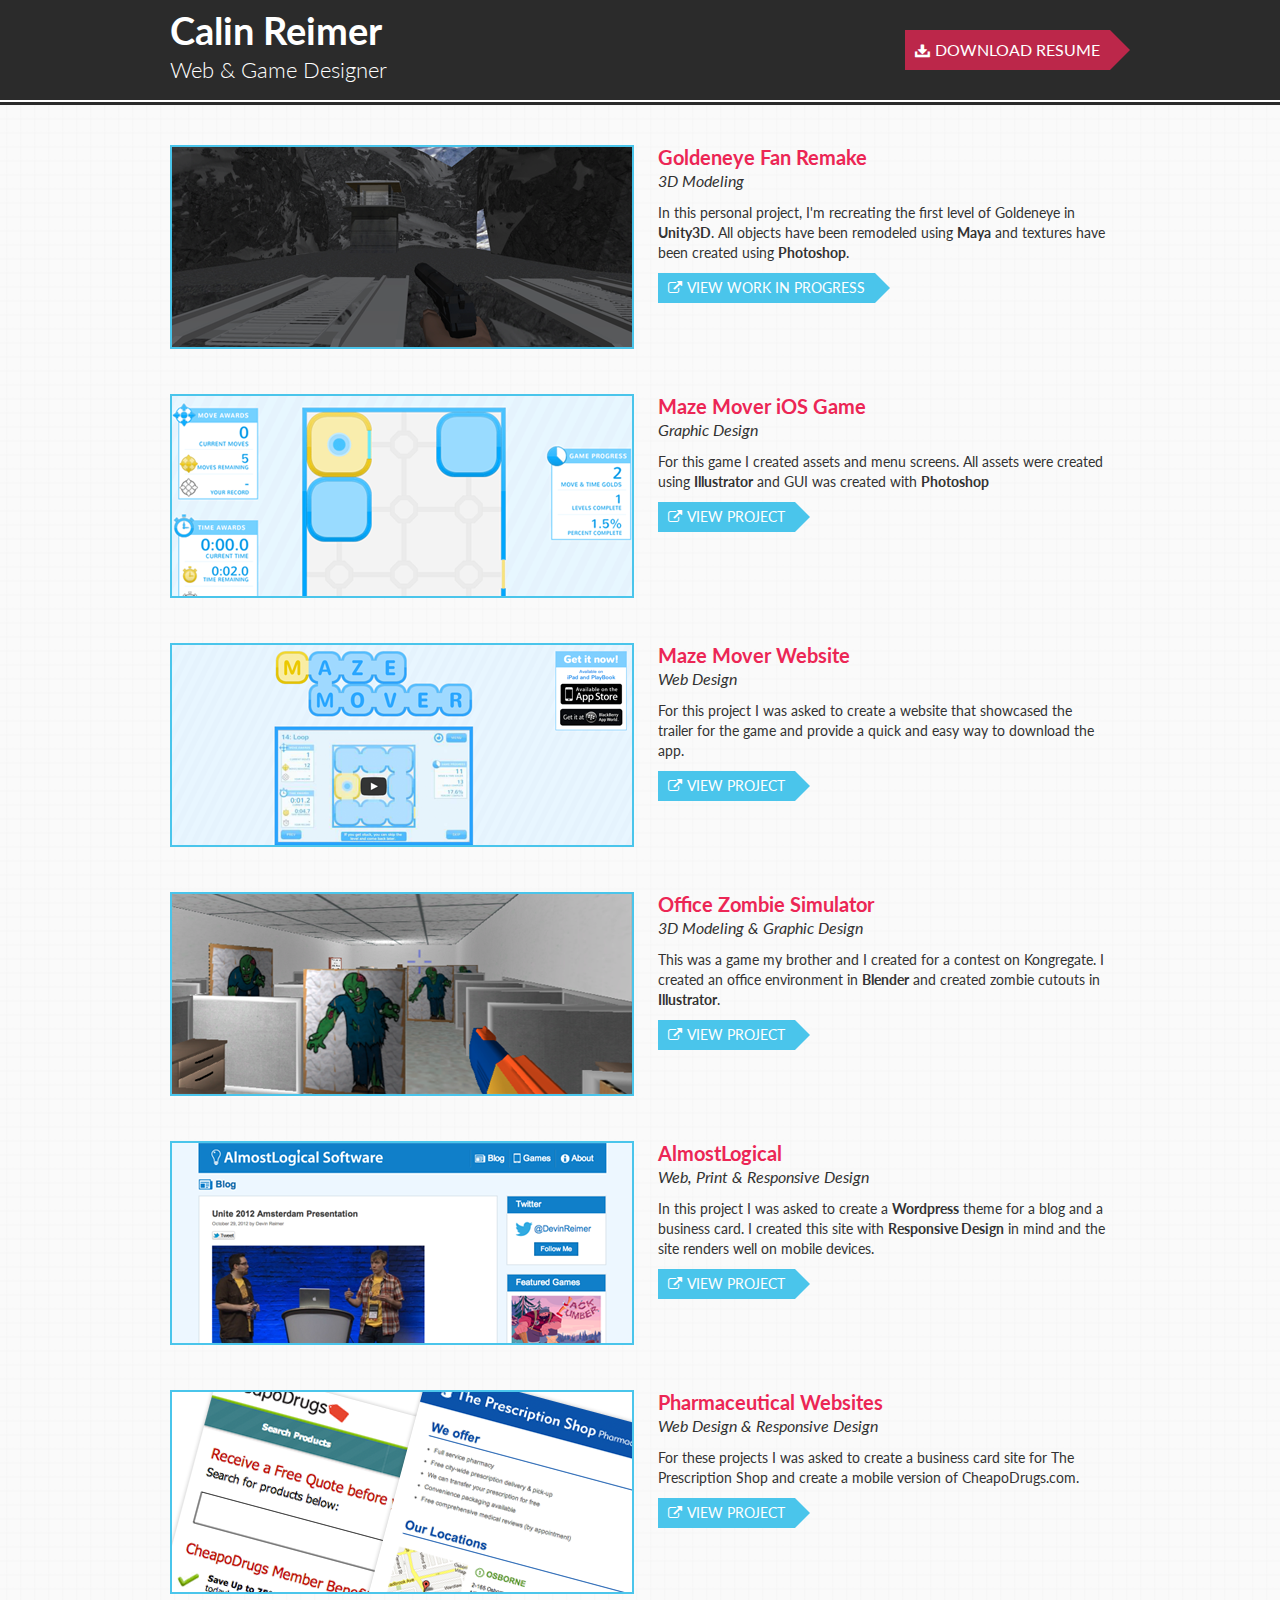
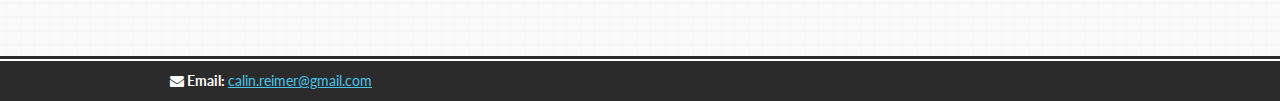
<file: index.html>
<!DOCTYPE html>
<html>
	<head>
		<title>Calin Reimer - Portfolio</title>
		<link rel="icon" href="favicon.ico"/>
		<link href='http://fonts.googleapis.com/css?family=Lato:300,400,700,400italic' rel='stylesheet' type='text/css'>
		<link rel="stylesheet" type="text/css" href="css/font-awesome.min.css">
		<link rel="stylesheet" type="text/css" href="css/style.css">
		<meta name="viewport" content="width=device-width; initial-scale=1.0;">
	</head>
	<body>
		<div id="header">
			<div class="container clearfix">
				<div class="logo">
					<h1><a href="index.html">Calin Reimer</a></h1>
					<h2>Web &amp; Game Designer</h2>
				</div>
				<a href="pdf/resume.pdf" class="button big"><i class="icon-download-alt"></i>Download Resume</a>
			</div>
		</div>

		<div class="container">
			<div class="project">
				<a href="goldeneye/index.html"><img src="images/goldeneye-wip.png" alt="Goldeneye Fan Remake" class="project-image"/></a>
				<div class="content">
					<h3><a href="goldeneye/index.html">Goldeneye Fan Remake</a></h3>
					<h4>3D Modeling</h4>
					<p>In this personal project, I'm recreating the first level of Goldeneye in <strong>Unity3D</strong>. All objects have been remodeled using <strong>Maya</strong> and textures have been created using <strong>Photoshop</strong>.</p>
					<a href="goldeneye/index.html" class="button"><i class="icon-external-link"></i>View Work In Progress</a>
				</div>
			</div>
			<div class="project">
				<a href="mazemover-ios/index.html"><img src="images/maze-mover.png" alt="Maze Mover iOS Game" class="project-image"/></a>
				<div class="content">
					<h3><a href="mazemover-ios/index.html">Maze Mover iOS Game</a></h3>
					<h4>Graphic Design</h4>
					<p>For this game I created assets and menu screens. All assets were created using <strong>Illustrator</strong> and GUI was created with <strong>Photoshop</strong></p>
					<a href="mazemover-ios/index.html" class="button"><i class="icon-external-link"></i>View Project</a>
				</div>
			</div>
			<div class="project">
				<a href="mazemover-web/index.html"><img src="images/maze-mover-web.png" alt="Maze Mover Website" class="project-image"/></a>
				<div class="content">
					<h3><a href="mazemover-web/index.html">Maze Mover Website</a></h3>
					<h4>Web Design</h4>
					<p>For this project I was asked to create a website that showcased the trailer for the game and provide a quick and easy way to download the app.</p>
					<a href="mazemover-web/index.html" class="button"><i class="icon-external-link"></i>View Project</a>
				</div>
			</div>
			<div class="project">
				<a href="office-zombie/index.html"><img src="images/office-zombie.png" alt="Office Zombie Simulator" class="project-image"/></a>
				<div class="content">
					<h3><a href="office-zombie/index.html">Office Zombie Simulator</a></h3>
					<h4>3D Modeling &amp; Graphic Design</h4>
					<p>This was a game my brother and I created for a contest on Kongregate. I created an office environment in <strong>Blender</strong> and created zombie cutouts in <strong>Illustrator</strong>.</p>
					<a href="office-zombie/index.html" class="button"><i class="icon-external-link"></i>View Project</a>
				</div>
			</div>
			<div class="project">
				<a href="almostlogical/index.html"><img src="images/almost-logical.png" alt="AlmostLogical" class="project-image"/></a>
				<div class="content">
					<h3><a href="almostlogical/index.html">AlmostLogical</a></h3>
					<h4>Web, Print &amp; Responsive Design</h4>
					<p>In this project I was asked to create a <strong>Wordpress</strong> theme for a blog and a business card. I created this site with <strong>Responsive Design</strong> in mind and the site renders well on mobile devices.</p>
					<a href="almostlogical/index.html" class="button"><i class="icon-external-link"></i>View Project</a>
				</div>
			</div>
			<div class="project">
				<a href="pharmaceutical-sites/index.html"><img src="images/pharmaceutical-sites.png" alt="Pharmaceutical Websites" class="project-image"/></a>
				<div class="content">
					<h3><a href="pharmaceutical-sites/index.html">Pharmaceutical Websites</a></h3>
					<h4>Web Design &amp; Responsive Design</h4>
					<p>For these projects I was asked to create a business card site for The Prescription Shop and create a mobile version of CheapoDrugs.com.</p>
					<a href="pharmaceutical-sites/index.html" class="button"><i class="icon-external-link"></i>View Project</a>
				</div>
			</div>
		</div>

		<div id="footer">
			<div class="container">
				<p>
					<strong><i class="icon-envelope-alt"></i> Email: </strong><a href="mailto:calin.reimer@gmail.com" style="margin-right: 20px;">calin.reimer@gmail.com</a>
				</p>
			</div>
		</div>
	</body>
</html>
</file>
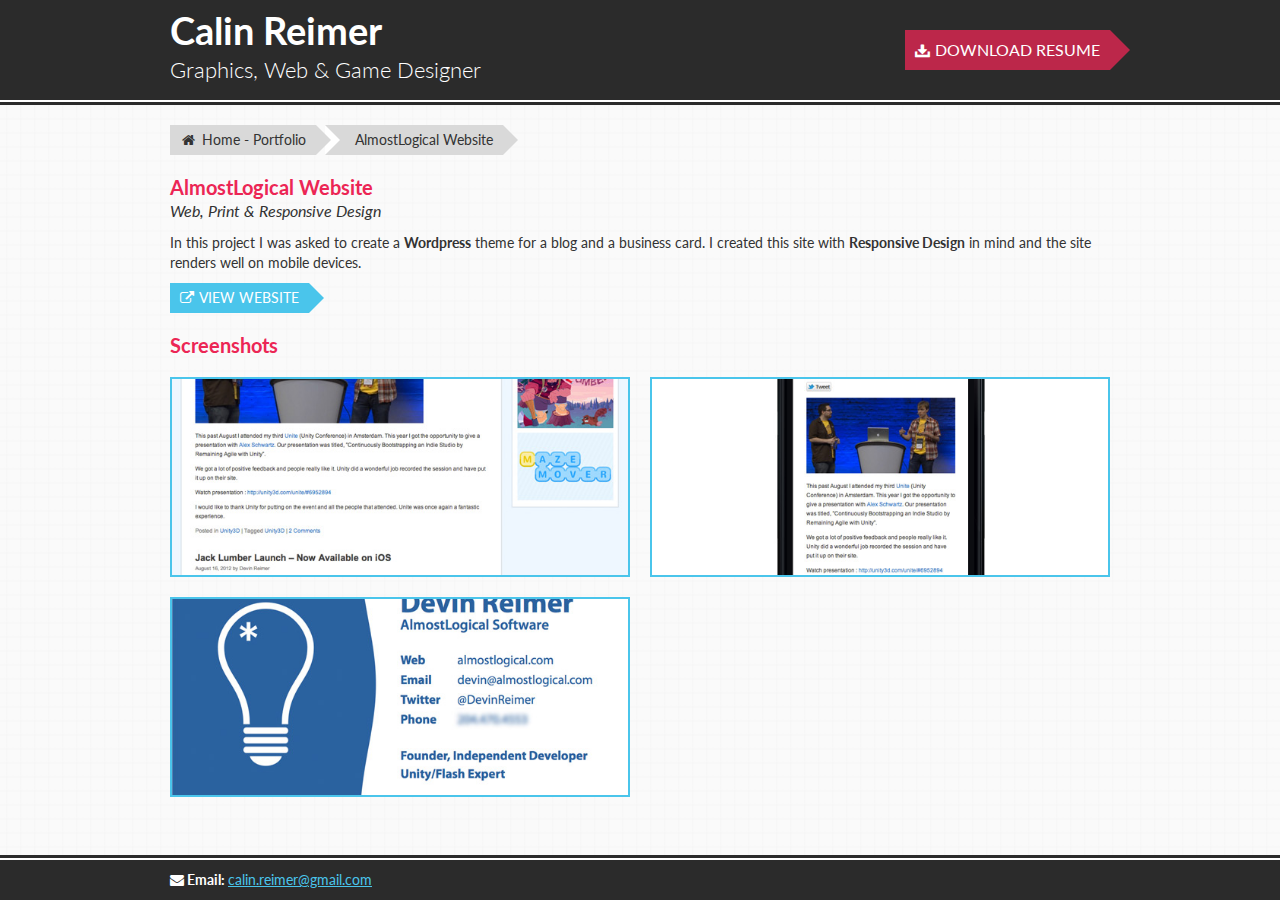
<file: almostlogical/index.html>
<!DOCTYPE html>
<html>
	<head>
		<title>Calin Reimer - AlmostLogical Website</title>
		<link rel="icon" href="../favicon.ico"/>
		<link href='http://fonts.googleapis.com/css?family=Lato:300,400,700,400italic' rel='stylesheet' type='text/css'>
		<link rel="stylesheet" type="text/css" href="../css/font-awesome.min.css">
		<link rel="stylesheet" type="text/css" href="../css/style.css">
		<link rel="stylesheet" href="../fancybox/jquery.fancybox.css" type="text/css" media="screen" />
		<meta name="viewport" content="width=device-width; initial-scale=1.0;">
		<script type='text/javascript' src='https://ajax.googleapis.com/ajax/libs/jquery/1.7.2/jquery.min.js'></script>
		<script type="text/javascript" src="../fancybox/jquery.fancybox.pack.js"></script>
		<script type="text/javascript">
			$(document).ready(function() {
				$(".fancybox").fancybox();
			});
		</script>
	</head>
	<body>
		<div id="header">
			<div class="container clearfix">
				<div class="logo">
					<h1><a href="../index.html">Calin Reimer</a></h1>
					<h2>Graphics, Web &amp; Game Designer</h2>
				</div>
				<a href="../pdf/resume.pdf" class="button big"><i class="icon-download-alt"></i>Download Resume</a>
			</div>
		</div>

		<div class="container clearfix">
			<ul class="breadcrumb">
				<li class="first"><a href="../index.html"><i class="icon-home"></i> Home - Portfolio</a></li>
				<li class="second">AlmostLogical Website</li>
			</ul>
			<h3>AlmostLogical Website</h3>
			<h4>Web, Print &amp; Responsive Design</h4>
			<p>In this project I was asked to create a <strong>Wordpress</strong> theme for a blog and a business card. I created this site with <strong>Responsive Design</strong> in mind and the site renders well on mobile devices.</p>
			<a href="http://blog.almostlogical.com" class="button external" target="_blank"><i class="icon-external-link"></i>View Website</a>
			<h3>Screenshots</h3>
			<a href="screenshot-1.jpg" class="project-image left fancybox"><img src="screenshot-1.jpg" alt="AlmostLogical Website" class="inner-image"/></a>
			<a href="screenshot-2.jpg" class="project-image right fancybox"><img src="screenshot-2.jpg" alt="AlmostLogical Website" class="inner-image"/></a>
			<a href="screenshot-3.jpg" class="project-image left fancybox"><img src="screenshot-3.jpg" alt="AlmostLogical Business Card" class="inner-image card"/></a>
		</div>

		<div id="footer">
			<div class="container">
				<p>
					<strong><i class="icon-envelope-alt"></i> Email: </strong><a href="mailto:calin.reimer@gmail.com" style="margin-right: 20px;">calin.reimer@gmail.com</a>
				</p>
			</div>
		</div>
	</body>
</html>
</file>
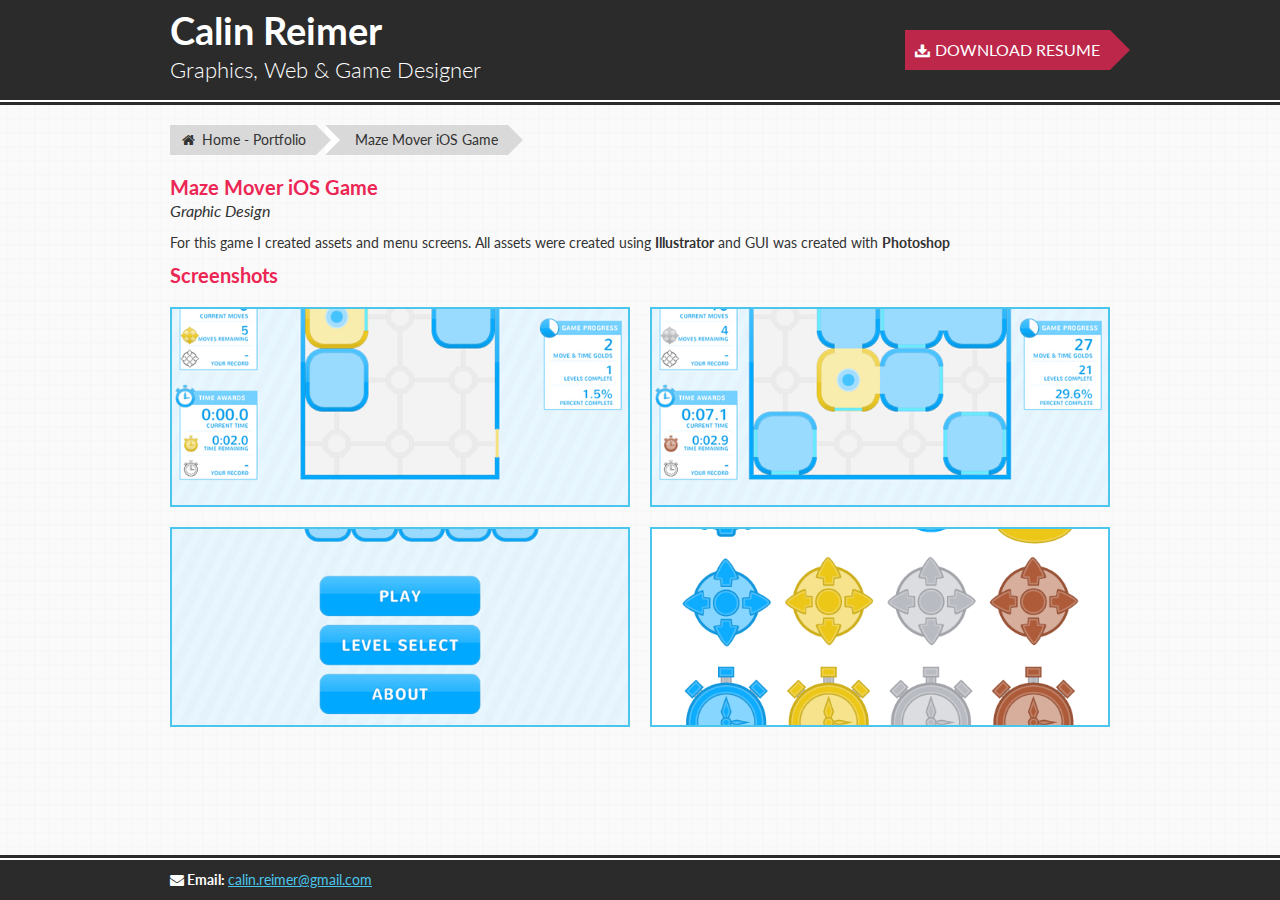
<file: mazemover-ios/index.html>
<!DOCTYPE html>
<html>
	<head>
		<title>Calin Reimer - Maze Mover iOS Game</title>
		<link rel="icon" href="../favicon.ico"/>
		<link href='http://fonts.googleapis.com/css?family=Lato:300,400,700,400italic' rel='stylesheet' type='text/css'>
		<link rel="stylesheet" type="text/css" href="../css/font-awesome.min.css">
		<link rel="stylesheet" type="text/css" href="../css/style.css">
		<link rel="stylesheet" href="../fancybox/jquery.fancybox.css" type="text/css" media="screen" />
		<meta name="viewport" content="width=device-width; initial-scale=1.0;">
		<script type='text/javascript' src='https://ajax.googleapis.com/ajax/libs/jquery/1.7.2/jquery.min.js'></script>
		<script type="text/javascript" src="../fancybox/jquery.fancybox.pack.js"></script>
		<script type="text/javascript">
			$(document).ready(function() {
				$(".fancybox").fancybox();
			});
		</script>
	</head>
	<body>
		<div id="header">
			<div class="container clearfix">
				<div class="logo">
					<h1><a href="../index.html">Calin Reimer</a></h1>
					<h2>Graphics, Web &amp; Game Designer</h2>
				</div>
				<a href="../pdf/resume.pdf" class="button big"><i class="icon-download-alt"></i>Download Resume</a>
			</div>
		</div>

		<div class="container clearfix">
			<ul class="breadcrumb">
				<li class="first"><a href="../index.html"><i class="icon-home"></i> Home - Portfolio</a></li>
				<li class="second">Maze Mover iOS Game</li>
			</ul>
			<h3>Maze Mover iOS Game</h3>
			<h4>Graphic Design</h4>
			<p>For this game I created assets and menu screens. All assets were created using <strong>Illustrator</strong> and GUI was created with <strong>Photoshop</strong></p>
			<h3>Screenshots</h3>
			<a href="screenshot-1.jpg" class="project-image left fancybox"><img src="screenshot-1.jpg" alt="Maze Mover iOS Game" class="inner-image short"/></a>
			<a href="screenshot-2.jpg" class="project-image right fancybox"><img src="screenshot-2.jpg" alt="Maze Mover iOS Game" class="inner-image short"/></a>
			<a href="screenshot-3.jpg" class="project-image left fancybox"><img src="screenshot-3.jpg" alt="Maze Mover iOS Game" class="inner-image short"/></a>
			<a href="screenshot-4.png" class="project-image right fancybox"><img src="screenshot-4.png" alt="Maze Mover iOS Game" class="inner-image short"/></a>
		</div>

		<div id="footer">
			<div class="container">
				<p>
					<strong><i class="icon-envelope-alt"></i> Email: </strong><a href="mailto:calin.reimer@gmail.com" style="margin-right: 20px;">calin.reimer@gmail.com</a>
				</p>
			</div>
		</div>
	</body>
</html>
</file>
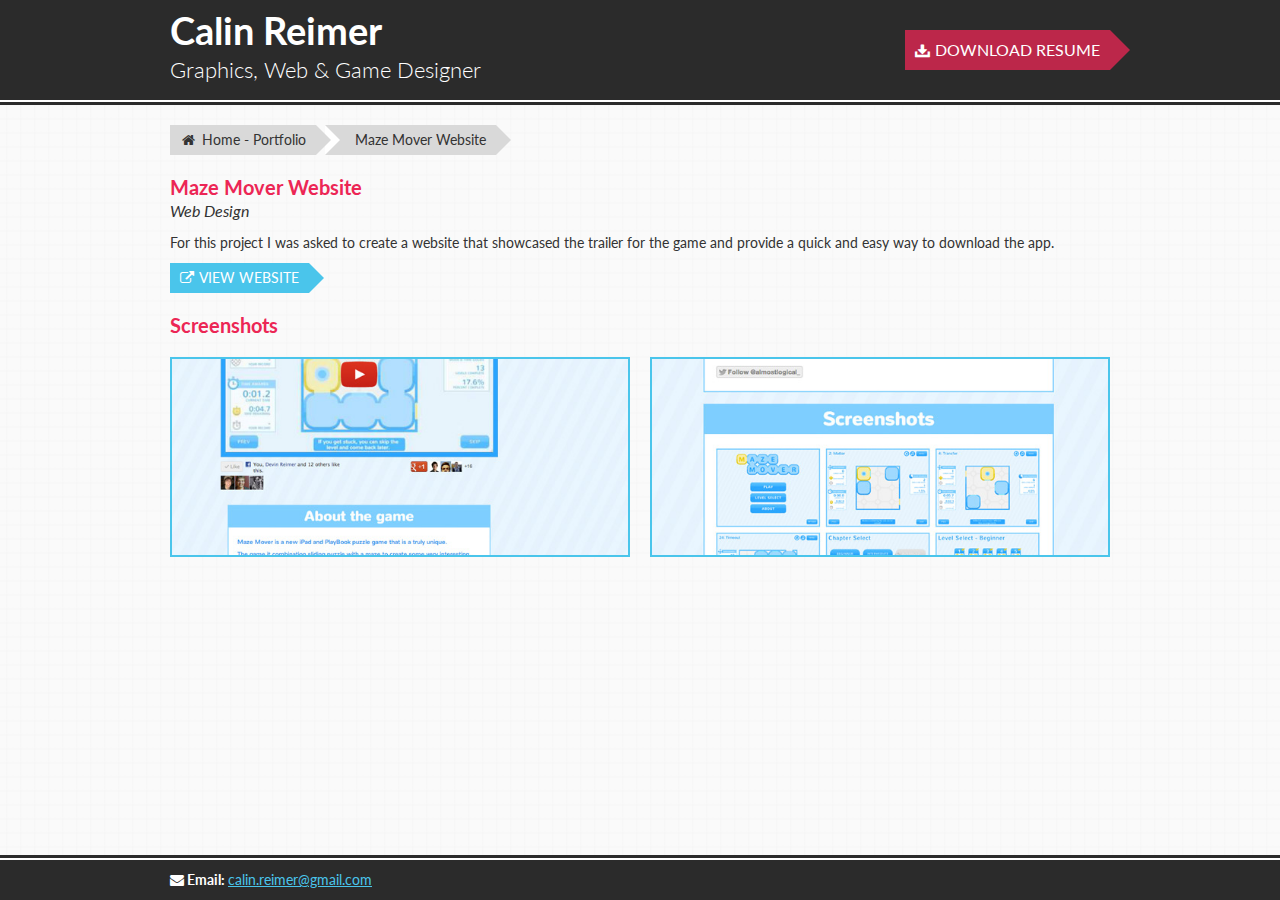
<file: mazemover-web/index.html>
<!DOCTYPE html>
<html>
	<head>
		<title>Calin Reimer - Maze Mover Website</title>
		<link rel="icon" href="../favicon.ico"/>
		<link href='http://fonts.googleapis.com/css?family=Lato:300,400,700,400italic' rel='stylesheet' type='text/css'>
		<link rel="stylesheet" type="text/css" href="../css/font-awesome.min.css">
		<link rel="stylesheet" type="text/css" href="../css/style.css">
		<link rel="stylesheet" href="../fancybox/jquery.fancybox.css" type="text/css" media="screen" />
		<meta name="viewport" content="width=device-width; initial-scale=1.0;">
		<script type='text/javascript' src='https://ajax.googleapis.com/ajax/libs/jquery/1.7.2/jquery.min.js'></script>
		<script type="text/javascript" src="../fancybox/jquery.fancybox.pack.js"></script>
		<script type="text/javascript">
			$(document).ready(function() {
				$(".fancybox").fancybox();
			});
		</script>
	</head>
	<body>
		<div id="header">
			<div class="container clearfix">
				<div class="logo">
					<h1><a href="../index.html">Calin Reimer</a></h1>
					<h2>Graphics, Web &amp; Game Designer</h2>
				</div>
				<a href="../pdf/resume.pdf" class="button big"><i class="icon-download-alt"></i>Download Resume</a>
			</div>
		</div>

		<div class="container clearfix">
			<ul class="breadcrumb">
				<li class="first"><a href="../index.html"><i class="icon-home"></i> Home - Portfolio</a></li>
				<li class="second">Maze Mover Website</li>
			</ul>
			<h3>Maze Mover Website</h3>
			<h4>Web Design</h4>
			<p>For this project I was asked to create a website that showcased the trailer for the game and provide a quick and easy way to download the app.</p>
			<a href="http://mazemover.com" class="button external" target="_blank"><i class="icon-external-link"></i>View Website</a>
			<h3>Screenshots</h3>
			<a href="screenshot-1.jpg" class="project-image left fancybox"><img src="screenshot-1.jpg" alt="Maze Mover Website" class="inner-image"/></a>
			<a href="screenshot-2.jpg" class="project-image right fancybox"><img src="screenshot-2.jpg" alt="Maze Mover Website" class="inner-image"/></a>
		</div>

		<div id="footer">
			<div class="container">
				<p>
					<strong><i class="icon-envelope-alt"></i> Email: </strong><a href="mailto:calin.reimer@gmail.com" style="margin-right: 20px;">calin.reimer@gmail.com</a>
				</p>
			</div>
		</div>
	</body>
</html>
</file>
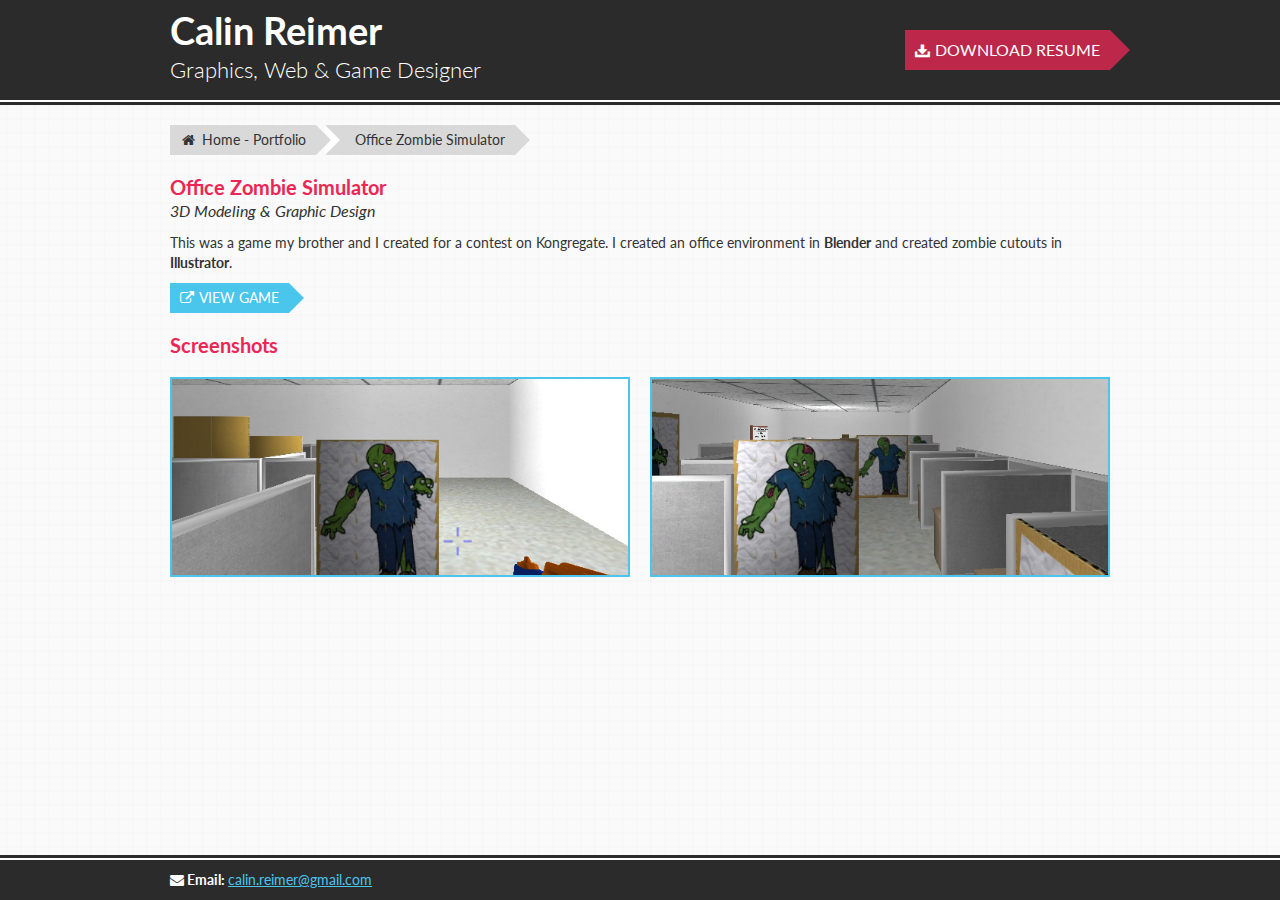
<file: office-zombie/index.html>
<!DOCTYPE html>
<html>
	<head>
		<title>Calin Reimer - Office Zombie Simulator</title>
		<link rel="icon" href="../favicon.ico"/>
		<link href='http://fonts.googleapis.com/css?family=Lato:300,400,700,400italic' rel='stylesheet' type='text/css'>
		<link rel="stylesheet" type="text/css" href="../css/font-awesome.min.css">
		<link rel="stylesheet" type="text/css" href="../css/style.css">
		<link rel="stylesheet" href="../fancybox/jquery.fancybox.css" type="text/css" media="screen" />
		<meta name="viewport" content="width=device-width; initial-scale=1.0;">
		<script type='text/javascript' src='https://ajax.googleapis.com/ajax/libs/jquery/1.7.2/jquery.min.js'></script>
		<script type="text/javascript" src="../fancybox/jquery.fancybox.pack.js"></script>
		<script type="text/javascript">
			$(document).ready(function() {
				$(".fancybox").fancybox();
			});
		</script>
	</head>
	<body>
		<div id="header">
			<div class="container clearfix">
				<div class="logo">
					<h1><a href="../index.html">Calin Reimer</a></h1>
					<h2>Graphics, Web &amp; Game Designer</h2>
				</div>
				<a href="../pdf/resume.pdf" class="button big"><i class="icon-download-alt"></i>Download Resume</a>
			</div>
		</div>

		<div class="container clearfix">
			<ul class="breadcrumb">
				<li class="first"><a href="../index.html"><i class="icon-home"></i> Home - Portfolio</a></li>
				<li class="second">Office Zombie Simulator</li>
			</ul>
			<h3>Office Zombie Simulator</h3>
			<h4>3D Modeling &amp; Graphic Design</h4>
			<p>This was a game my brother and I created for a contest on Kongregate. I created an office environment in <strong>Blender</strong> and created zombie cutouts in <strong>Illustrator</strong>.</p>
			<a href="http://www.kongregate.com/games/almostlogical/office-zombie-simulator" class="button external" target="_blank"><i class="icon-external-link"></i>View Game</a>
			<h3>Screenshots</h3>
			<a href="screenshot-1.jpg" class="project-image left fancybox"><img src="screenshot-1.jpg" alt="Office Zombie Simulator" class="inner-image short"/></a>
			<a href="screenshot-2.jpg" class="project-image right fancybox"><img src="screenshot-2.jpg" alt="Office Zombie Simulator" class="inner-image short"/></a>
		</div>

		<div id="footer">
			<div class="container">
				<p>
					<strong><i class="icon-envelope-alt"></i> Email: </strong><a href="mailto:calin.reimer@gmail.com" style="margin-right: 20px;">calin.reimer@gmail.com</a>
				</p>
			</div>
		</div>
	</body>
</html>
</file>
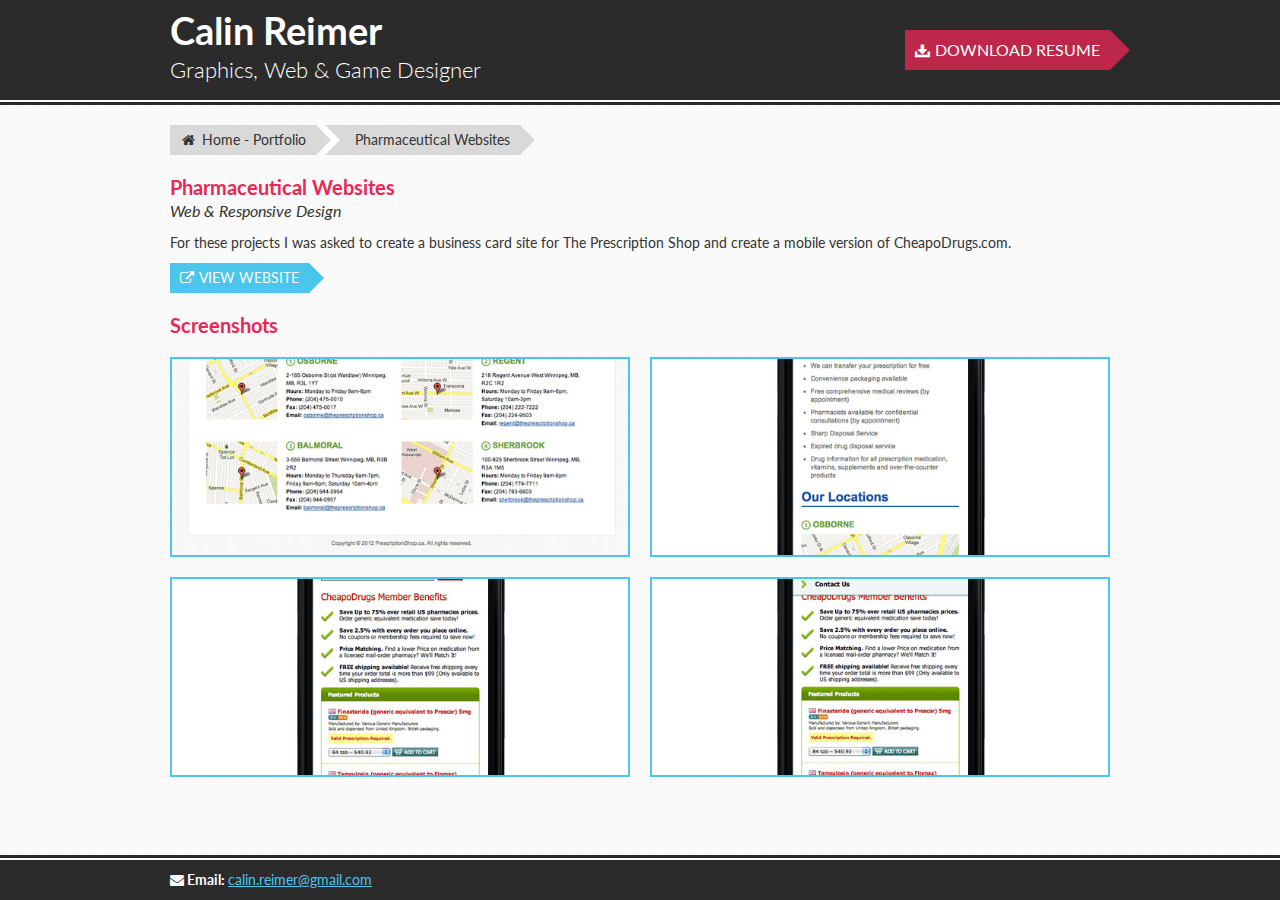
<file: pharmaceutical-sites/index.html>
<!DOCTYPE html>
<html>
	<head>
		<title>Calin Reimer - Pharmaceutical Websites</title>
		<link rel="icon" href="../favicon.ico"/>
		<link href='http://fonts.googleapis.com/css?family=Lato:300,400,700,400italic' rel='stylesheet' type='text/css'>
		<link rel="stylesheet" type="text/css" href="../css/font-awesome.min.css">
		<link rel="stylesheet" type="text/css" href="../css/style.css">
		<link rel="stylesheet" href="../fancybox/jquery.fancybox.css" type="text/css" media="screen" />
		<meta name="viewport" content="width=device-width; initial-scale=1.0;">
		<script type='text/javascript' src='https://ajax.googleapis.com/ajax/libs/jquery/1.7.2/jquery.min.js'></script>
		<script type="text/javascript" src="../fancybox/jquery.fancybox.pack.js"></script>
		<script type="text/javascript">
			$(document).ready(function() {
				$(".fancybox").fancybox();
			});
		</script>
	</head>
	<body>
		<div id="header">
			<div class="container clearfix">
				<div class="logo">
					<h1><a href="../index.html">Calin Reimer</a></h1>
					<h2>Graphics, Web &amp; Game Designer</h2>
				</div>
				<a href="../pdf/resume.pdf" class="button big"><i class="icon-download-alt"></i>Download Resume</a>
			</div>
		</div>

		<div class="container clearfix">
			<ul class="breadcrumb">
				<li class="first"><a href="../index.html"><i class="icon-home"></i> Home - Portfolio</a></li>
				<li class="second">Pharmaceutical Websites</li>
			</ul>
			<h3>Pharmaceutical Websites</h3>
			<h4>Web &amp; Responsive Design</h4>
			<p>For these projects I was asked to create a business card site for The Prescription Shop and create a mobile version of CheapoDrugs.com.</p>
			<a href="http://theprescriptionshop.ca" class="button external" target="_blank"><i class="icon-external-link"></i>View Website</a>
			<h3>Screenshots</h3>
			<a href="screenshot-1.jpg" class="project-image left fancybox"><img src="screenshot-1.jpg" alt="Pharmaceutical Websites" class="inner-image"/></a>
			<a href="screenshot-2.jpg" class="project-image right fancybox"><img src="screenshot-2.jpg" alt="Pharmaceutical Websites" class="inner-image"/></a>
			<a href="screenshot-3.jpg" class="project-image left fancybox"><img src="screenshot-3.jpg" alt="Pharmaceutical Websites" class="inner-image"/></a>
			<a href="screenshot-4.jpg" class="project-image right fancybox"><img src="screenshot-4.jpg" alt="Pharmaceutical Websites" class="inner-image"/></a>
		</div>

		<div id="footer">
			<div class="container">
				<p>
					<strong><i class="icon-envelope-alt"></i> Email: </strong><a href="mailto:calin.reimer@gmail.com" style="margin-right: 20px;">calin.reimer@gmail.com</a>
				</p>
			</div>
		</div>
	</body>
</html>
</file>
<file: css/style.css>
html {
	position: relative;
	min-height: 100%;
}
.clear {
	clear: both;
}
.clearfix {
  *zoom: 1;
}

.clearfix:before,
.clearfix:after {
  display: table;
  line-height: 0;
  content: "";
}

.clearfix:after {
  clear: both;
}

body {
  -webkit-text-size-adjust: none;
  margin: 0px 0px 42px 0px;
  font-family: 'Lato', sans-serif;
  font-size: 14px;
  line-height: 20px;
  color: #333;
  background: #fff url(../images/background.png);
}

.unityHide embed{
	height: 0px !important;
}
.unityHide {
	height: 600px;
}

/*TYPOGRAPHY*/
/*----------------------------------------*/
h1, h2, h3, h4{
  margin: 10px 0;
}

h1, h2 {
  line-height: 40px;
  color: #fff;
}
h3, h4 {
	line-height: 24px;
}

h1 {
  font-size: 38px;
  font-weight: bold;
  margin: 0px;
}

h2 {
  font-size: 22px;
  font-weight: 300;
  margin: 0px;
}

h3 {
	font-size: 20px;
	font-weight: bold;
	margin: 0px;
	color: #ec2655;
}

h4 {
	font-size: 16px;
	font-weight: normal;
	font-style: italic;
	margin: 0px 0px 10px 0px;
}

p {
	margin: 0px 0px 10px 0px;
}

a {
	color: #4ac5eb;
}
a:hover {
	text-decoration: underline;
}

h1 a, h2 a, h3 a {
	color: inherit;
	text-decoration: none;
}

/*HEADER*/
/*----------------------------------------*/
#header {
	width: 100%;
	background: #2b2b2b;
	border-bottom: 3px solid #2b2b2b;
}
#header:after {
	width: 100%;
	height: 2px;
	display: block;
	content: '';
	background: #fff;
}
#header .logo {
	float: left;
}
#header .button {
	float: right;
	margin: 20px 0 0 0;
}
#header .container {
	padding: 10px 20px;
}


/*BREADCRUMB*/
/*----------------------------------------*/
.breadcrumb {
	margin: 0px 0px 20px 0px;
	padding: 0px;
}
.breadcrumb a {
	text-decoration: none;
	color: inherit;
	height: 30px;
	display: block;
}
.breadcrumb li {
	list-style: none;
	background: #d9d9d9;
	position: relative;
	height: 30px;
	display: inline-block;
	padding: 0 10px;
	line-height: 30px;
	margin-right: 5px;
	z-index:100;
}
.breadcrumb li.second {
	padding-left: 30px;
	z-index: 99;
}
.breadcrumb li:before {
	content: '';
	border-top: 15px solid transparent;
	border-bottom: 15px solid transparent;
	border-left: 15px solid #d9d9d9;
	position: absolute;
	left: 100%;
	width: 0px;
	height: 0px;
}
.breadcrumb li.second:after {
	content: '';
	border-top: 15px solid transparent;
	border-bottom: 15px solid transparent;
	border-left: 15px solid #fff;
	position: absolute;
	left: 0%;
	width: 0px;
	height: 0px;
}
.breadcrumb li.first:hover {
	background: #bfbfbf;
}
.breadcrumb li.first:hover:before {
	border-left: 15px solid #bfbfbf;
}



/*BUTTONS*/
/*----------------------------------------*/
.button {
	position: relative;
	height: 30px;
	background: #4ac5eb;
	display: inline-block;
	color: #fff;
	text-transform: uppercase;
	text-decoration: none;
	line-height: 30px;
	padding: 0 10px;
}
.button i {
	margin-right: 5px;
}
.button:before {
	content: '';
	border-top: 15px solid transparent;
	border-bottom: 15px solid transparent;
	border-left: 15px solid #4ac5eb;
	position: absolute;
	left: 100%;
	width: 0px;
	height: 0px;
}
a:hover.button {
	background: #41afd1;
	text-decoration: none;
}
a:hover.button:before {
	border-left: 15px solid #41afd1;
}
.button.big {
	height: 40px;
	line-height: 40px;
	background: #bc274a;
	font-size: 16px;
}
.button.big:before {
	border-top: 20px solid transparent;
	border-bottom: 20px solid transparent;
	border-left: 20px solid #bc274a;
}
a:hover.button.big {
	background: #a32240;
}
a:hover.button.big:before {
	border-left: 20px solid #a32240;
}
.button.external {
	margin-bottom: 20px;
}


/*PROJECT*/
/*----------------------------------------*/
.project {
	margin: 20px 0;
}
.project .content {
	width: 450px;
	vertical-align: top;
	display: inline-block;
}
.project-image {
	border: 2px solid #4ac5eb;
	display: inline-block;
	margin: 0 20px 20px 0;
	overflow: hidden;
	width: 460px;
	height: 200px;
}
a.project-image {
	margin: 20px 0px 0px 0px;
	box-sizing: border-box;
}
.project-image.left {
	float: left;
}
.project-image.right {
	float: right;
}
.inner-image{
	margin-top: -40%;
	width: 100%;
	float: left;
}
.inner-image.short {
	margin-top: -22%;
}
.inner-image.card {
	margin-top: -10%;
}


/*PROJECT*/
/*----------------------------------------*/
#footer {
	background: #2b2b2b;
	color: #fff;
	border-top: 3px solid #2b2b2b;
	position: absolute;
	bottom: 0px;
	width: 100%;
}
#footer:before {
	width: 100%;
	height: 2px;
	display: block;
	content: '';
	background: #fff;
}
#footer h3 {
	color: #fff;
	margin: 0 0 10px 0;
}

#footer .container {
	padding: 10px 20px;
}

#footer p {
	margin: 0px;
}


/*CONTAINER*/
/*----------------------------------------*/
.container {
	width: 940px;
	padding: 20px;
	margin: 0 auto;
}


/*RESPONSIVE*/
/*----------------------------------------*/
@media screen and (max-width: 980px) {
	.container {
		width: 100%;
		overflow: hidden;
		box-sizing: border-box;
	}
	.project .project-image {
		width: 50%;
	}
	.project .content {
		width: 45%;
	}
	.project .button {
		margin-bottom: 20px;
	}
	#header .button {
		margin-right: 20px;
	}
	.project-image {
		max-width: 460px;
		width: 100%;
		height: auto;
	}
	a.project-image {
		width: 48%;
	}
	.unity-container {
		width: 100%;
		overflow: hidden;
	}
	#unityPlayer {
		width: 100% !important;
		height: auto;
	}
	#unityPlayer embed {
		width: 460px !important;
		height: 300px !important;
	}
	#unityPlayer.unityHide embed {
		height: 0px !important;
	}
	#unityPlayer.unityHide {
		height: 300px;
	}
}

@media screen and (max-width: 600px) {
	h1, h2 {
  		line-height: 34px;
  		color: #fff;
	}
	h1 {
		font-size: 32px;
	}
	h2 {
		font-size: 18px;
	}
	#header .button {
		height: 30px;
		font-size: 14px;
		line-height: 30px;
	}
	#header .button:before {
		border-top: 15px solid transparent;
		border-bottom: 15px solid transparent;
		border-left: 15px solid #bc274a;
	}
	.project .project-image {
		max-width: 450px;
		width: 100%;
	}
	.project .content {
		max-width: 450px;
		width: 100%;
	}
}

@media screen and (max-width: 500px) {
	#header .logo {
		display: block;
		width: 100%;
	}
	#header .button {
		float: none;
		margin: 10px 0px;
	}
	a.project-image {
		width: 100%;
	}
}

@media screen and (max-width: 350px) {
	.breadcrumb li:after {
		display: none;
	}
	.breadcrumb li.second {
		margin-top: 10px;
		padding-left: 10px;
	}
}
</file>
